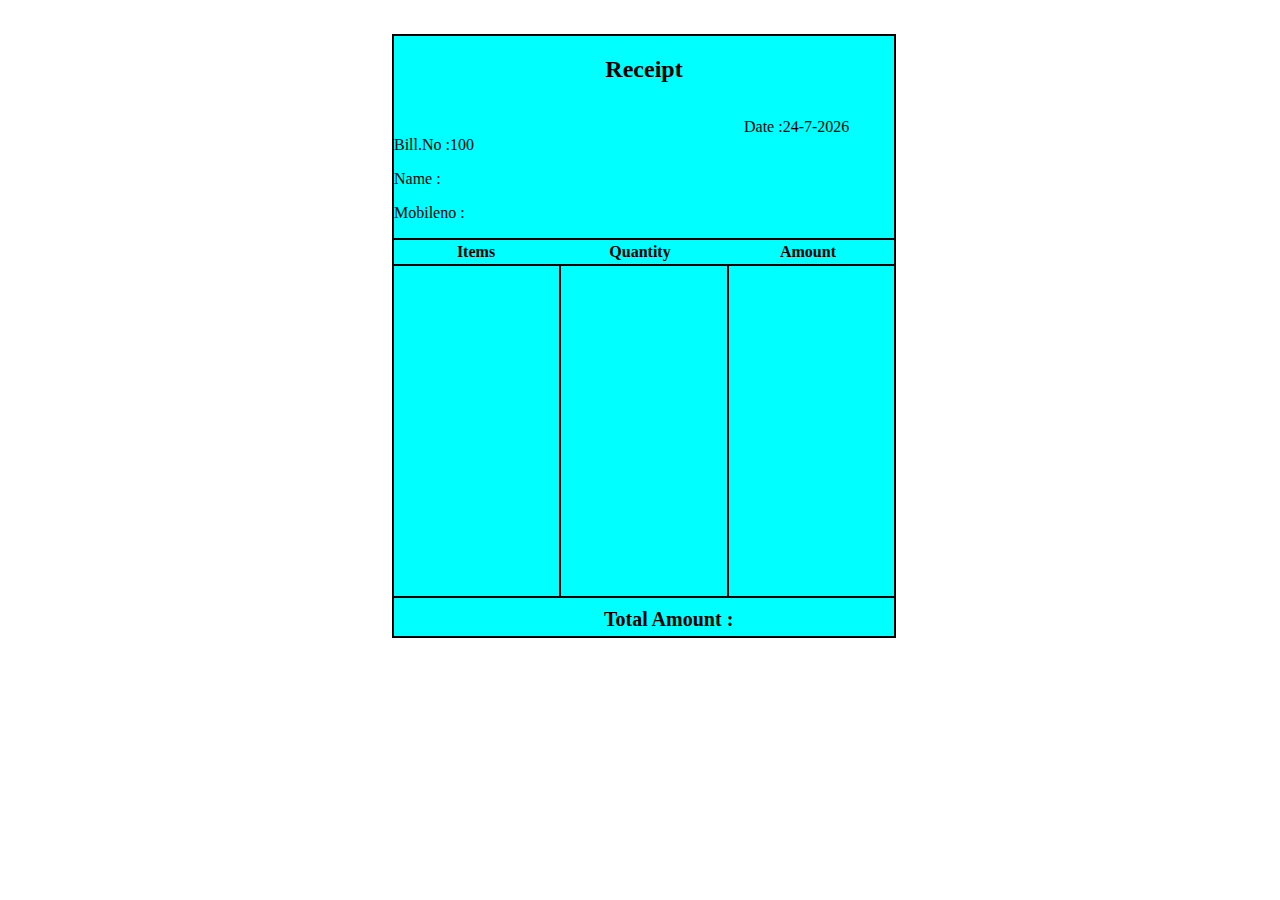
<file: cartbillpage.html>
<!DOCTYPE html>
<html lang="en">
<head>
    <meta charset="UTF-8">
    <meta name="viewport" content="width=device-width, initial-scale=1.0">
    <title>Billing</title>
    <link rel="stylesheet" href="./Billpage.css">
</head>
<body>
        <div id="main">
    <h2>Receipt</h2>

    <div id="header">

       <p id="date">Date :<span id="date1"></span></p><br>
       <p id="billno">Bill.No :<span id="bill1"></span></p>
       <p id="name">Name :<span id="third"></span></p>
       <p id="mblno">Mobileno :<span id="four"></span></p>

</div>

    <div id="title">
    

            <table id="heading">
                <tr>
                    <th style="width: 158px;">Items</th>
                    <th style="width: 162px;">Quantity</th>
                    <th>Amount</th>
                </tr>
            </table>
    </div>
<div id="body">
    
    <div id="items"></div>

    <div id="qty"></div>

    <div id="amount"></div>

</div>

<div id="footer">

    <p id="total">Total Amount   :<span id="totalamount"></span></p>
   

</div>



        
        </div>    

    

        <script src="./cartbillpage.js"></script>
</body>
</html>
</file>
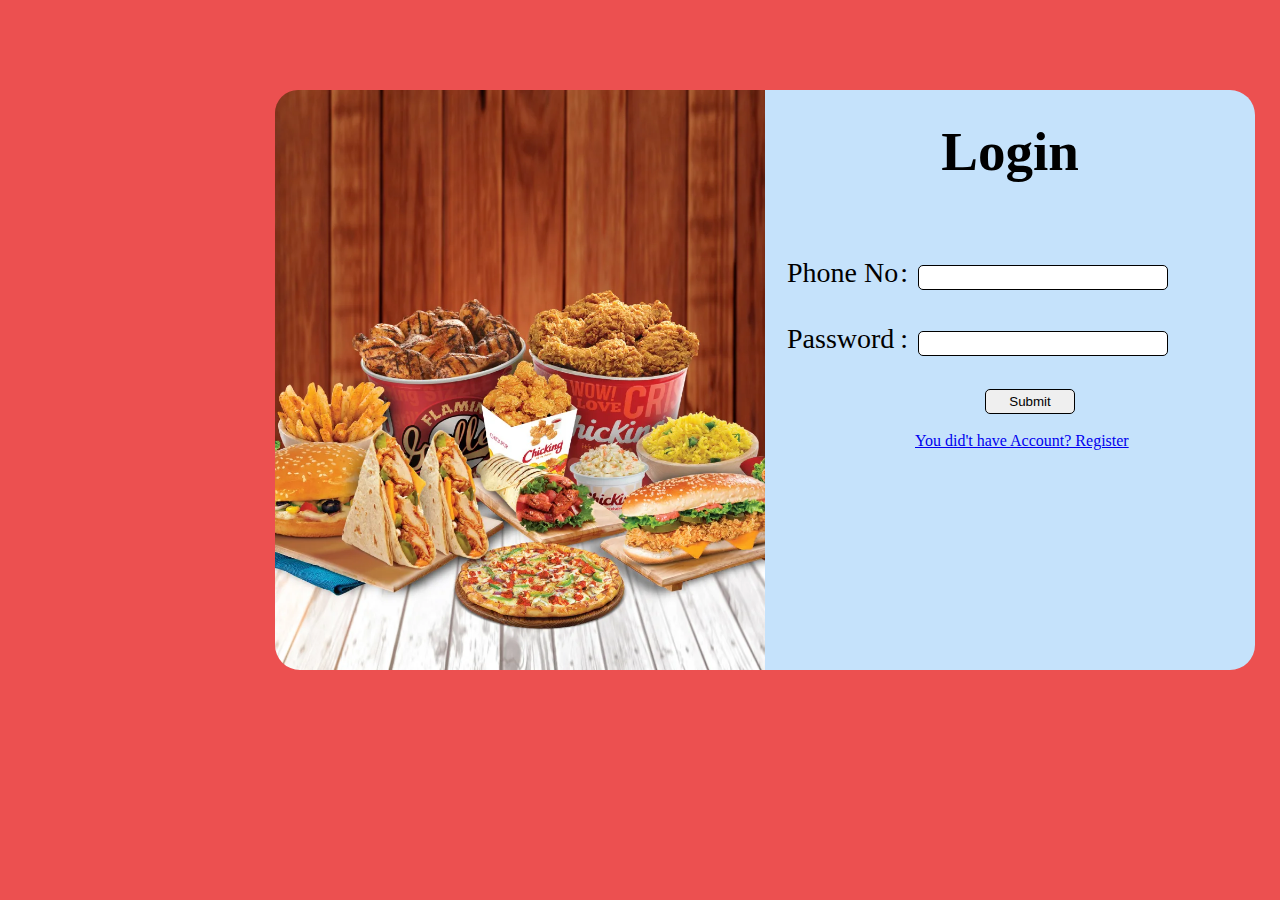
<file: Login.html>
<!DOCTYPE html>
<html lang="en">
<head>
    <meta charset="UTF-8">
    <meta http-equiv="X-UA-Compatible" content="IE=edge">
    <meta name="viewport" content="width=4, initial-scale=1.0">
    <title>Login</title>
    <link rel="stylesheet" href="Login.css">
</head>
<body >


                <div id="main">

                    <div id="first">
            
                        <img src="./regimg11.webp" alt="" height="580px" width="490px">
                    </div>
            
                    <div id="second">
                        
                        <form action="Login.php" method="post" onsubmit="return validation()" autocomplete="off">
                            <center><h2>Login</h2><br><br></center>
                            <table>
                             
                             
                             <tr>
                              <td><label for="phoneno">Phone No</label></td>
                              <td>:<input type="tel" name="phoneno" id="phoneno" required ></td>
                             </tr>
                              
                              <tr>
                                  <td><label for="password">Password</label></td>
                                  <td>:<input type="password" name="password" id="password" required></td>
                              </tr>
                              
                              </table>

                            
                              <button id="submit" onclick="getuser('phoneno')">Submit</button> <br><br>
                  
                                  <a href="./Register.html" id="reg">You did't have Account? Register</a>
                             
                                          
                          </form>
            
            
                    </div>
            
            
                </div>

               
        </form>
            
        </div>
      <script src="./Login.js">

      </script>  

      <script>

        function getuser(id){
            localStorage.setItem("userphone",document.getElementById(id).value);
        }
        
        
      </script>
        

</body>
</html>
</file>
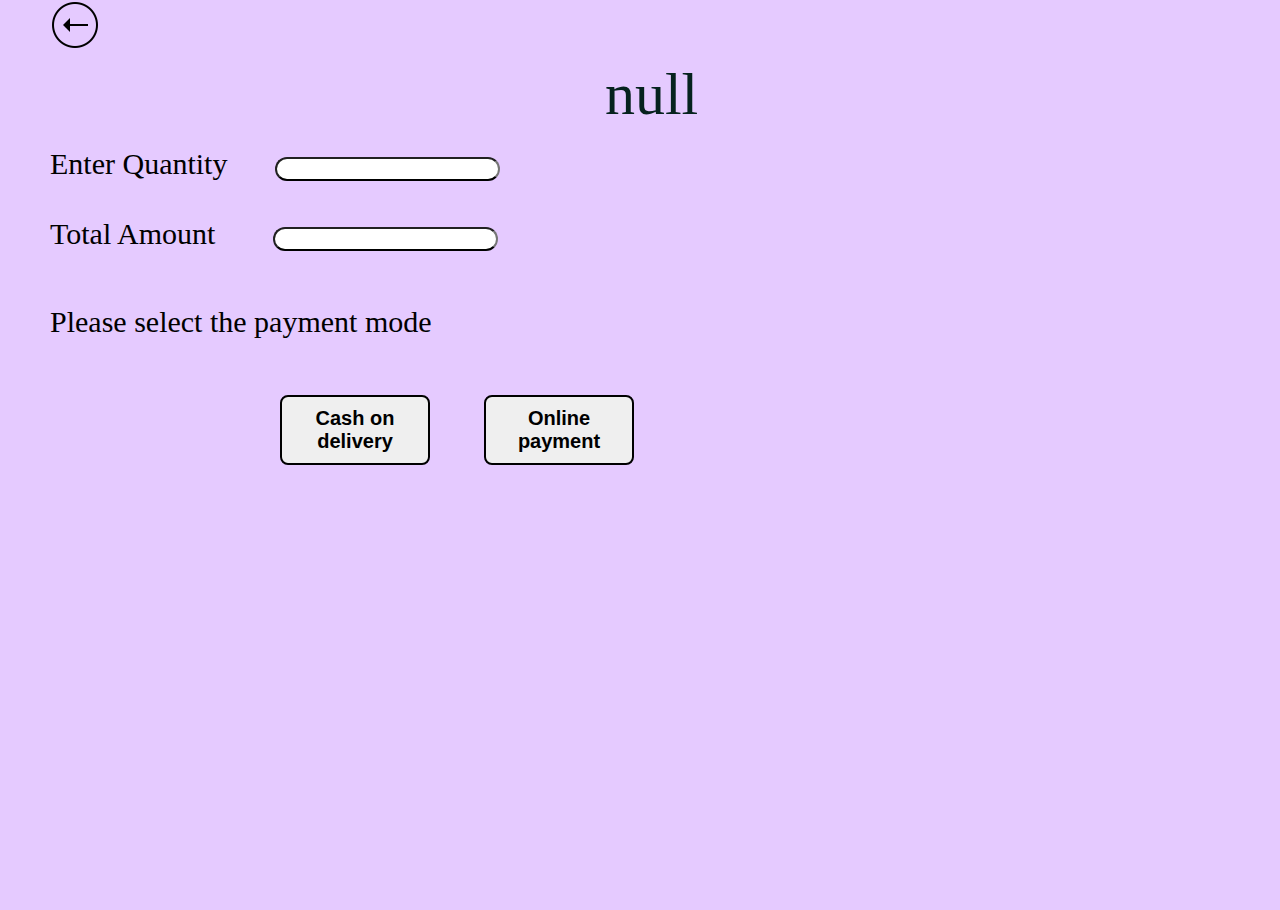
<file: OrderPage.html>
<!DOCTYPE html>
<html lang="en">
<head>
    <meta charset="UTF-8">
    <meta http-equiv="X-UA-Compatible" content="IE=edge">
    <meta name="viewport" content="width=device-width, initial-scale=1.0">
    <title>Order</title>
    <link rel="stylesheet" href="./OrderPage.css">

    <style>
        #onlinepayment,#cashondelivery{
            display: none;
        }

        #getotp1{
            display:none;
        }
         
        #bill{
            display: none;
        }
       
    </style>

</head>
<body>

    

    <div id="navbar">

        <section id="content">

        </section>

       <a href="./index.html"><img src="./icons8-go-back-50.png" alt=""></a>

    </div>

    


    <div id="maincontent" >

       
        
       <div id="maincontent1">
        


        <p id="food-name"></p><br>


    


        <label for="quantity">Enter Quantity </label>
        <input type="number" name="quantity" id="quantity" onchange="price()" >

        <p id="price"></p>
        
         <br><br><br>
        

        <label for="totalamount1">Total Amount </label>
        <input type="tel" name="" id="totalamount1" onchange="price()" readonly><br><br><br><br>


        <label for="">Please select the payment mode</label> <br><br><br>
        <button id="cash" >
            <a  onclick="one()">Cash on delivery</a>
        </button>

        <button id="upi">
            <a  onclick="two()" >Online payment</a>
        </button>

  
        <br><br><br><br>





       <div id="cashondelivery">
    

        <label for="mobileno">Enter Mobile No</label>
        <input type="tel" name="mobileno" id="mobileno" maxlength="10" readonly>

        <button id="sndotp">
            <a onclick="return mobilevalidation()">Get OTP</a>

        </button>
            <br><br><br>

        <label for="sysotp">Your OTP</label>
        <input type="tel" name="sysotp" id="sysotp" readonly> <br><br><br>
            

        <label for="enterotp">Enter The OTP</label>
        <input type="tel" name="enterotp" id="enterotp" placeholder="Enter the otp">

        <button id="verify">
            <a  onclick="billing('food-name'),billing1('quantity'),billing2('price'),billing3('totalamount1'),billing4('mobileno'),validation()">Verify</a>
        </button>
            <br><br>

            
        <h3 id="verifying" ></h3>
        <h3 id="success"></h3>
        <h3 id="thank"></h3>


       </div>







        <div id="onlinepayment">
            <label for="mobileno1">Enter Mobile No</label>
            <input type="tel" name="mobileno1" id="mobileno1" maxlength="10" readonly>
    

                <br><br><br>
            <label for="enteramount1">Enter The Amount</label>
            <input type="tel" name="enteramount1" id="enteramount1" placeholder="Enter the amount">
    
            <button id="pay1">
                <a onclick="pay1()">Pay</a>
            </button>

            <br><br><br>
            <button id="getotp1">
                <a onclick="otp1()">Get OTP</a>
    
            </button>


            <br><br><br><br>


            <label for="sysotp1">Your OTP</label>
            <input type="tel" name="sysotp1" id="sysotp1">
    
        
                <br><br><br>
            <label for="enterotp1">Enter The OTP</label>
            <input type="tel" name="enterotp1" id="enterotp1" placeholder="Enter the otp">
    
            <button id="verify1">
                <a onclick="billing('food-name'),billing1('quantity'),billing2('price'),billing3('totalamount1'),billing4('mobileno1'),validation1()">Verify</a>
            </button>
 

            <br><br>
            <h3 id="verifying1"></h3>
            <h3 id="success1"></h3>
            <h3 id="thank1"></h3>

            </div>



         </div>

     </div>
     

    

    <script src="./OrderPage.js"></script>

    <script>
        var name=localStorage.getItem("itemname");
        // alert(name);
        document.getElementById("food-name").innerHTML=name;


        var iprice=localStorage.getItem("itemsname");
        document.getElementById("price").innerHTML=iprice;


        //billing 

function billing(id){
    localStorage.setItem("billing",document.getElementById(id).textContent);
}

function billing1(id){
    localStorage.setItem("billing1",document.getElementById(id).value);

}

function billing2(id){
    localStorage.setItem("billing2",document.getElementById(id).textContent);

}
function billing3(id){
    localStorage.setItem("billing3",document.getElementById(id).value);

}

function billing4(id){
    localStorage.setItem("billing4",document.getElementById(id).value);
}

//mobilenumber
   var mobilenumber =localStorage.getItem("userphone");
   document.getElementById("mobileno").value=mobilenumber;
   document.getElementById("mobileno1").value=mobilenumber;

    </script>

    
    
</body>
</html>
</file>
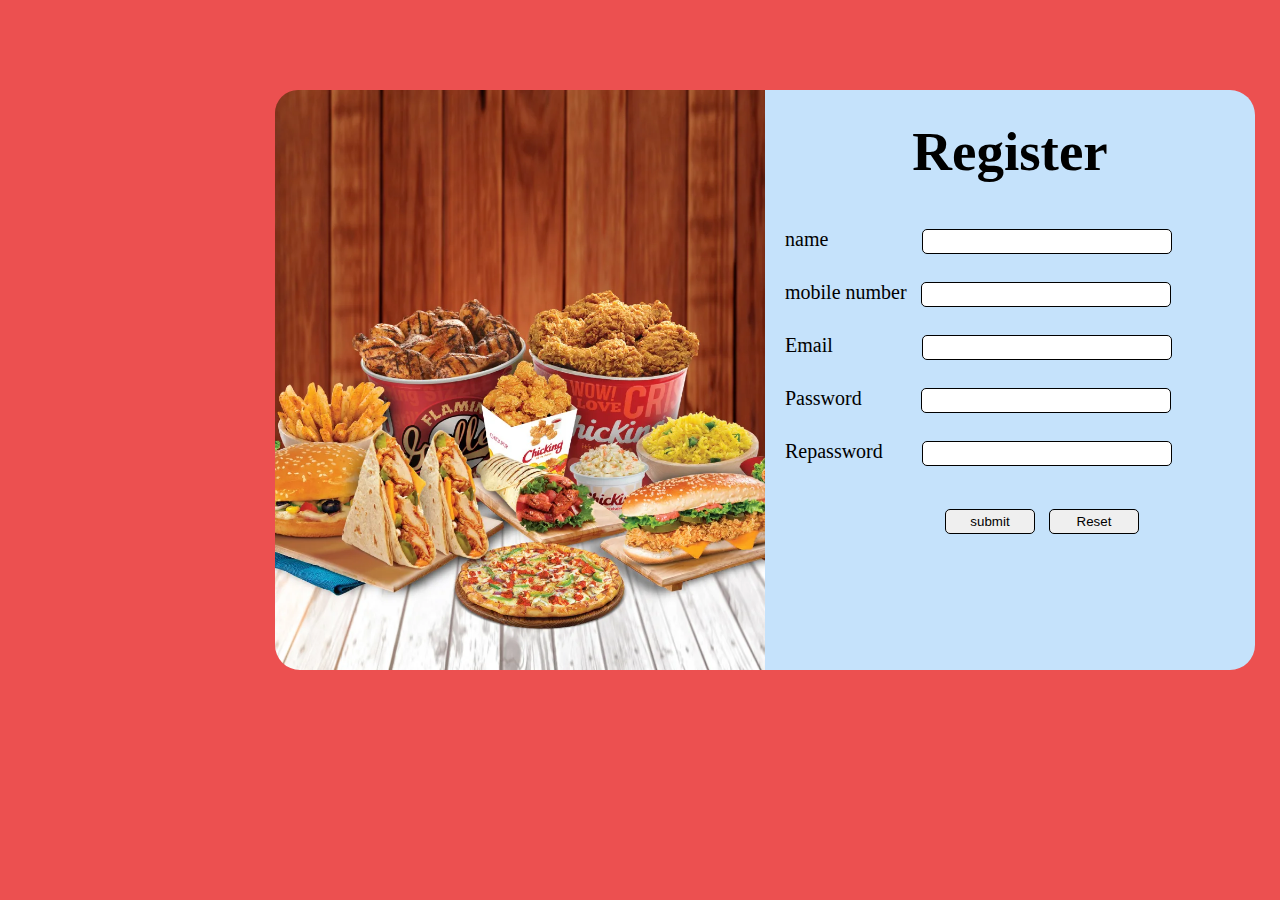
<file: Register.html>
<!DOCTYPE html>
<html lang="en">
<head>
    <meta charset="UTF-8">
    <meta name="viewport" content="width=device-width, initial-scale=1.0">
    <title>Register</title>
    <link rel="stylesheet" href="./Register.css">

</head>
<body>

    <div id="main">

        <div id="first">

            <img src="./regimg11.webp" alt=""  height="580px"  width="490px">
        </div>

        <div id="second">
            
            <form action="Register.php" method="post" onsubmit="return validation()" autocomplete="off">
                <center><h2>Register</h2><br><br></center>

                <label for="name">name</label>
                <input type="text" name="name" id="name" ><br><br>
                
                <label for="mobile">mobile number</label>
                <input type="tel" name="mobile" id="mobile" maxlength="10"> <br><br>
                
                <label for="mail">Email</label>
                <input type="email" name="mail" id="mail"> <br><br>
                
                <label for="pass">Password</label>
                <input type="password" name="pass" id="pass"> <br><br>
                
                <label for="repass">Repassword</label>
                <input type="password" name="repass" id="repass" > <br><br>
                

                <input type="submit" value="submit" id="submit">
                <input type="reset" value="Reset" id="reset">
                
                </form>
              
        </div>
    </div>
   <script src="./Register.js"></script>

</body>
</html>
</file>
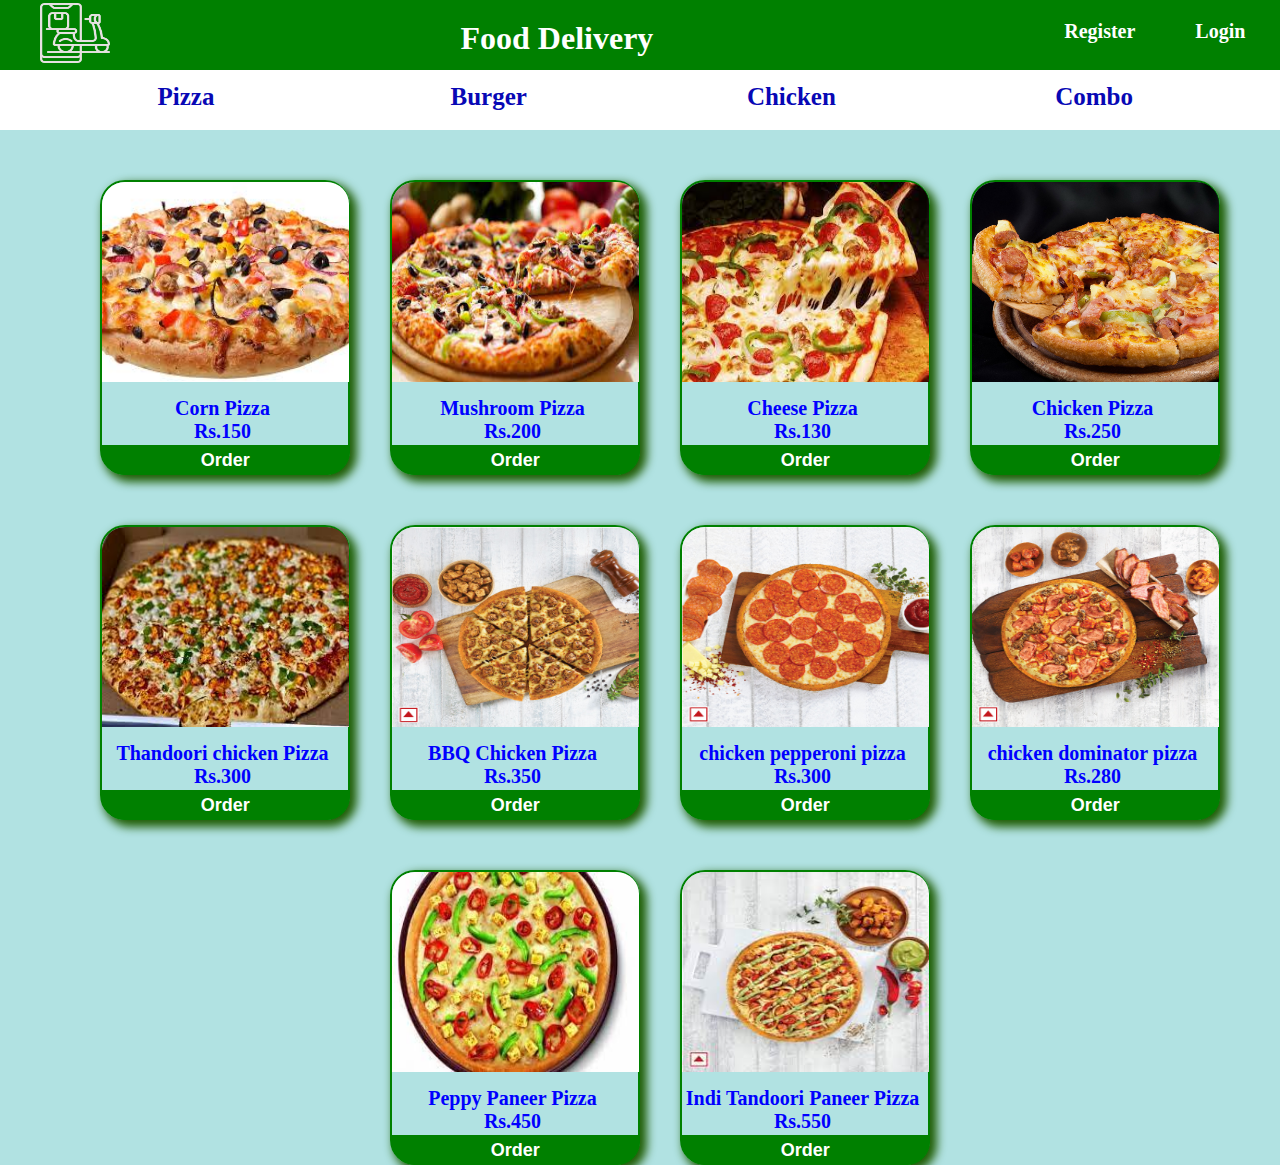
<file: Welcome.html>
<!DOCTYPE html>
<html lang="en">
<head>
    <meta charset="UTF-8">
    <meta http-equiv="X-UA-Compatible" content="IE=edge">
    <meta name="viewport" content="width=device-width, initial-scale=1.0">
    <title>welcome</title>
    <link rel="stylesheet" href="Welcome.css">
    

    <style>
        #orderplace1,#orderplace2,#orderplace3{
            display: none;
        }
        a{
            cursor: pointer;
        }
    </style>
</head>
<body>

   <!--header part  -->

    <div id="navbar">
        <section id="content"></section>
        <section id="content1">
            
            <a href="./Welcomepage.html"><img src="./smartphone (1).png" alt="" height="60px" width="70px"></a>

            <h1>Food Delivery</h1>
            <ul type="none">

                <li><a href="./Register.html">Register</a></li>
                 <li><a href="./Login.html">Login</a></li>

            </ul>
        </section>
        <section id="content2"></section>
    </div>


    <!-- navbar part -->

    <div id="navbar1">
        <div id="content3"></div>
        <nav id="content4">
        <div><a onclick="home()">Pizza</a></div>
        <div><a onclick="one()" >Burger</a></div>
        <div><a onclick="two()">Chicken</a></div>
        <div><a onclick="three()">Combo</a></div>
        </nav>
        <div id="content5"></div>
    </div>


    <!-- main content part -->

        <div id="orderplace">

    <section id="pizzacontent">

        <div class="pizzaitems">
            <div class="pizzaimg">
                <a href="./Login.html"><img src="./cornpizza.jpg" alt="" height="200px" width="247px"></a>
            </div>
            <div class="pricecontent">
                <h6>Corn Pizza</h6>
                <h6>Rs.150</h6>
            </div>
            <button>
            <a href="Login.html" class="orderbutton">Order</a>
            </button>
            
        </div>

        
        <div class="pizzaitems">
            <div class="pizzaimg">
                <a href="Login.html"><img src="./mushroompizza.jpg" alt="" height="200px" width="247px"></a>
            </div>
            <div class="pricecontent">
                <h6>Mushroom Pizza</h6>
                <h6>Rs.200</h6>
                </div>
                <button>
                <a href="Login.html" class="orderbutton">Order</a>
                </button>
        </div>
        <div class="pizzaitems">
            <div class="pizzaimg">
                <a href="Login.html"><img src="./cheesepizza.jpg" alt="" height="200px" width="247px"></a>
            </div>
            <div class="pricecontent">
            <h6>Cheese Pizza</h6>
            <h6>Rs.130</h6>
            </div>
            <button>
            <a href="Login.html" class="orderbutton">Order</a>
            </button>

            
        </div>
        <div class="pizzaitems">
            <div class="pizzaimg">
                <a href="Login.html"><img src="./chickenpizza.jpg" alt="" height="200px" width="247px"></a>
            </div>
            <div class="pricecontent">
                <h6>Chicken Pizza</h6>
                <h6>Rs.250</h6>
            </div>
            <button>
            <a href="Login.html" class="orderbutton">Order</a>
            </button>

            
        </div>
        <div class="pizzaitems">
            <div class="pizzaimg">
                <a href="Login.html"><img src="./thandoori pizza" alt="" height="200px" width="247px"></a>
            </div>
            <div class="pricecontent">
                <h6>Thandoori chicken Pizza</h6>
                <h6>Rs.300</h6>
            </div>
            <button>
            <a href="Login.html" class="orderbutton">Order</a>
            </button>

            
        </div>
        <div class="pizzaitems">
            <div class="pizzaimg">
                <a href="Login.html"><img src="./bbq chicken pizza.png" alt="" height="200px" width="247px"></a>
            </div>
            <div class="pricecontent">
                <h6>BBQ Chicken Pizza</h6>
                <h6>Rs.350</h6>
            </div>
            <button> 
            <a href="Login.html" class="orderbutton">Order</a>
            </button>

        
        </div>
        <div class="pizzaitems">
            <div class="pizzaimg">
                <a href="Login.html"><img src="./chicken pepperoni pizza.png" alt="" height="200px" width="247px"></a>
            </div>
            <div class="pricecontent">
                <h6>chicken pepperoni pizza</h6>
                <h6>Rs.300</h6>
            </div>
            <button>
            <a href="Login.html" class="orderbutton">Order</a>
            </button>

        
        </div>
        <div class="pizzaitems">
            <div class="pizzaimg">
                <a href="Login.html"><img src="./chicken dominator.png" alt="" height="200px" width="247px"></a>
            </div>
            <div class="pricecontent">
                <h6>chicken dominator pizza</h6>
                <h6>Rs.280</h6>
            </div>
            <button>
            <a href="Login.html" class="orderbutton">Order</a>
            </button>

            
        </div>

        <div class="pizzaitems">
            <div class="pizzaimg">
                <a href="Login.html"><img src="./Peppy Paneer Pizza.jpg" alt="" height="200px" width="247px"></a>
            </div>
            <div class="pricecontent">
                <h6>Peppy Paneer Pizza</h6>
                <h6>Rs.450</h6>
            </div>
            <button>
            <a href="Login.html" class="orderbutton">Order</a>
            </button>

        
        </div>
        <div class="pizzaitems">
            <div class="pizzaimg">
                <a href="Login.html"><img src="./Indi Tandoori Paneer Pizza.jpg" alt="" height="200px" width="247px"></a>
            </div>
            <div class="pricecontent">
                <h6>Indi Tandoori Paneer Pizza</h6>
                <h6>Rs.550</h6>
            </div>
            <button>
            <a href="Login.html" class="orderbutton">Order</a>
            </button>

            
        </div>
        
       
        
        
    </section>

    </div>

    <!--burgerstart-->

    <div id="orderplace1">

        <section id="pizzacontent">
    
            <div class="pizzaitems">
                <div class="pizzaimg">
                    <a href="Login.html"><img src="./vegburger.jpg" alt="" height="200px" width="245px"></a>
                </div>
                <div class="pricecontent">
                <h6>Veg Burger</h6>
                <h6>Rs.100</h6>
                </div>
                <button>
                <a href="" class="orderbutton">Order</a>
                </button>
                
            </div>
    
            
            <div class="pizzaitems">
                <div class="pizzaimg">
                    <a href="Login.html"><img src="./cheeseseburger.jpg" alt="" height="200px" width="246px"></a>
                </div>
                <div class="pricecontent">
                    <h6>Cheese Burger</h6>
                    <h6>Rs.120</h6>
                    </div>
                    <button>
                    <a href="Login.html" class="orderbutton">Order</a>
                    </button>
            </div>
            <div class="pizzaitems">
                <div class="pizzaimg">
                    <a href="Login.html"><img src="./doublechheseburger.jpg" alt="" height="200px" width="247px"></a>
                </div>
                <div class="pricecontent">
                <h6>Doublechhese Burger</h6>
                <h6>Rs.150</h6>
                </div>
                <button>
                <a href="Login.html" class="orderbutton">Order</a>
                </button>
    
                
            </div>
            <div class="pizzaitems">
                <div class="pizzaimg">
                    <a href="Login.html"><img src="./chickenburger.jpg" alt="" height="200px" width="246px"></a>
                </div>
                <div class="pricecontent">
                    <h6>Chicken Burger</h6>
                    <h6>Rs.200</h6>
                </div>
                <button>
                <a href="Login.html" class="orderbutton">Order</a>
                </button>
    
                
            </div>
            <div class="pizzaitems">
                <div class="pizzaimg">
                    <a href="Login.html"><img src="./friedchickenburger.jpg" alt="" height="200px" width="247px"></a>
                </div>
                <div class="pricecontent">
                    <h6>Fried chicken Burger</h6>
                    <h6>Rs.250</h6>
                </div>
                <button>
                <a href="Login.html" class="orderbutton">Order</a>
                </button>
    
                
            </div>
            <div class="pizzaitems">
                <div class="pizzaimg">
                    <a href="Login.html"><img src="./grilledchickenburger.jpg" alt="" height="200px" width="245px"></a>
                </div>
                <div class="pricecontent">
                    <h6>Grilledchicken Burger</h6>
                    <h6>Rs.320</h6>
                </div>
                <button>
                <a href="Login.html" class="orderbutton">Order</a>
                </button>
    
            
            </div>
            <div class="pizzaitems">
                <div class="pizzaimg">
                    <a href="Login.html"><img src="./bbqburger.jpg" alt="" height="200px" width="245px"></a>
                </div>
                <div class="pricecontent">
                    <h6>BBQ Burger</h6>
                    <h6>Rs.350</h6>
                </div>
                <button>
                <a href="Login.html" class="orderbutton">Order</a>
                </button>
    
            
            </div>
            <div class="pizzaitems">
                <div class="pizzaimg">
                    <a href="Login.html"><img src="./zingerchickenburger.jpg" alt="" height="200px" width="245px"></a>
                </div>
                <div class="pricecontent">
                    <h6>Zinger Chicken Burger</h6>
                    <h6>Rs.380</h6>
                </div>
                <button>
                <a href="Login.html" class="orderbutton">Order</a>
                </button>
    
                
            </div>
    
            <div class="pizzaitems">
                <div class="pizzaimg">
                    <a href="Login.html"><img src="./pannerbuger.png" alt="" height="200px" width="245px"></a>
                </div>
                <div class="pricecontent">
                    <h6>Panner Buger</h6>
                    <h6>Rs.190</h6>
                </div>
                <button>
                <a href="Login.html" class="orderbutton">Order</a>
                </button>
    
            
            </div>
            <div class="pizzaitems">
                <div class="pizzaimg">
                    <a href="Login.html"><img src="./crispy chickenburger.jpg" alt="" height="200px" width="245px"></a>
                </div>
                <div class="pricecontent">
                    <h6>Crispy Chicken Burger</h6>
                    <h6>Rs.220</h6>
                </div>
                <button>
                <a href="Login.html" class="orderbutton">Order</a>
                </button>
    
                
            </div>
            
           
            
            
        </section>
    
        </div>

        <!--chickenstart-->

        <div id="orderplace2">

            <section id="pizzacontent">
        
                <div class="pizzaitems">
                    <div class="pizzaimg">
                        <a href="Login.html"><img src="./chickenwings.jpg" alt="" height="200px" width="245px"></a>
                    </div>
                    <div class="pricecontent">
                    <h6>Chicken Wings 3pcs</h6>
                    <h6>Rs.100</h6>
                    </div>
                    <button>
                    <a href="Login.html" class="orderbutton">Order</a>
                    </button>
                    
                </div>
        
                
                <div class="pizzaitems">
                    <div class="pizzaimg">
                        <a href="Login.html"><img src="./chickenstrips.jpg" alt="" height="200px" width="246px"></a>
                    </div>
                    <div class="pricecontent">
                        <h6>Chicken Strips 3pcs</h6>
                        <h6>Rs.130</h6>
                        </div>
                        <button>
                        <a href="Login.html" class="orderbutton">Order</a>
                        </button>
                </div>
                <div class="pizzaitems">
                    <div class="pizzaimg">
                        <a href="Login.html"><img src="./chicken1pcs.jpg" alt="" height="200px" width="247px"></a>
                    </div>
                    <div class="pricecontent">
                    <h6>KFC Chicken 1pcs</h6>
                    <h6>Rs.110</h6>
                    </div>
                    <button>
                    <a href="Login.html" class="orderbutton">Order</a>
                    </button>
        
                    
                </div>
                <div class="pizzaitems">
                    <div class="pizzaimg">
                        <a href="Login.html"><img src="./chicken3pcs.jpg" alt="" height="200px" width="246px"></a>
                    </div>
                    <div class="pricecontent">
                        <h6>KFC Chicken 3Pcs</h6>
                        <h6>Rs.220</h6>
                    </div>
                    <button>
                    <a href="Login.html" class="orderbutton">Order</a>
                    </button>
        
                    
                </div>
                <div class="pizzaitems">
                    <div class="pizzaimg">
                        <a href="Login.html"><img src="./chicken6pcs.jpg" alt="" height="200px" width="247px"></a>
                    </div>
                    <div class="pricecontent">
                        <h6>KFC Chicken 6Pcs</h6>
                        <h6>Rs.400</h6>
                    </div>
                    <button>
                    <a href="Login.html" class="orderbutton">Order</a>
                    </button>
        
                    
                </div>
                <div class="pizzaitems">
                    <div class="pizzaimg">
                        <a href="Login.html"><img src="./bucketchicken.jpg" alt="" height="200px" width="245px"></a>
                    </div>
                    <div class="pricecontent">
                        <h6>Bucket Chicken</h6>
                        <h6>Rs.550</h6>
                    </div>
                    <button>
                    <a href="Login.html" class="orderbutton">Order</a>
                    </button>
        
                
                </div>
                <div class="pizzaitems">
                    <div class="pizzaimg">
                        <a href="Login.html"><img src="./chickenballs.jpg" alt="" height="200px" width="245px"></a>
                    </div>
                    <div class="pricecontent">
                        <h6>chicken Balls 4pcs</h6>
                        <h6>Rs.60</h6>
                    </div>
                    <button>
                    <a href="Login.html" class="orderbutton">Order</a>
                    </button>
        
                
                </div>
                <div class="pizzaitems">
                    <div class="pizzaimg">
                        <a href="Login.html"><img src="./chockennugets.jpg" alt="" height="200px" width="245px"></a>
                    </div>
                    <div class="pricecontent">
                        <h6>Chicken Nuggets 6pcs</h6>
                        <h6>Rs.120</h6>
                    </div>
                    <button>
                    <a href="Login.html" class="orderbutton">Order</a>
                    </button>
        
                    
                </div>
        
                <div class="pizzaitems">
                    <div class="pizzaimg">
                        <a href="Login.html"><img src="./chicken12pcs.jpg" alt="" height="200px" width="245px"></a>
                    </div>
                    <div class="pricecontent">
                        <h6>Chicken 12Pcs</h6>
                        <h6>Rs.750</h6>
                    </div>
                    <button>
                    <a href="Login.html" class="orderbutton">Order</a>
                    </button>
        
                
                </div>
                <div class="pizzaitems">
                    <div class="pizzaimg">
                        <a href="Login.html"><img src="./chickenperiperi.jpg" alt="" height="200px" width="245px"></a>
                    </div>
                    <div class="pricecontent">
                        <h6>Chicken Peri Peri</h6>
                        <h6>Rs.550</h6>
                    </div>
                    <button>
                    <a href="Login.html" class="orderbutton">Order</a>
                    </button>
        
                    
                </div>
                
               
                
                
            </section>
        
            </div>

            <!--combostart-->

            <div id="orderplace3">

                <section id="pizzacontent">
            
                    <div class="pizzaitems">
                        <div class="pizzaimg">
                            <a href="Login.html"><img src="./combopic.jpg" alt="" height="200px" width="245px"></a>
                        </div>
                        <div class="pricecontent">
                        <h6>Chicken Buger Combo</h6>
                        <h6>Rs.250</h6>
                        </div>
                        <button>
                        <a href="Login.html" class="orderbutton">Order</a>
                        </button>
                        
                    </div>
            
                    
                    <div class="pizzaitems">
                        <div class="pizzaimg">
                            <a href="Login.html"><img src="./vegburgercombo.png" alt="" height="200px" width="246px"></a>
                        </div>
                        <div class="pricecontent">
                            <h6>Veg Burger Combo</h6>
                            <h6>Rs.150</h6>
                            </div>
                            <button>
                            <a href="Login.html" class="orderbutton">Order</a>
                            </button>
                    </div>
                    <div class="pizzaitems">
                        <div class="pizzaimg">
                            <a href="Login.html"><img src="./burgerandpizzacombo1.png" alt="" height="200px" width="247px"></a>
                        </div>
                        <div class="pricecontent">
                        <h6>Burger&Pizza Combo</h6>
                        <h6>Rs.300</h6>
                        </div>
                        <button>
                        <a href="Login.html" class="orderbutton">Order</a>
                        </button>
            
                        
                    </div>
                    <div class="pizzaitems">
                        <div class="pizzaimg">
                            <a href="Login.html"><img src="./vegpizzacombo.jpg" alt="" height="200px" width="246px"></a>
                        </div>
                        <div class="pricecontent">
                            <h6>Veg pizza Combo</h6>
                            <h6>Rs.180</h6>
                        </div>
                        <button>
                        <a href="Login.html" class="orderbutton">Order</a>
                        </button>
            
                        
                    </div>
                    <div class="pizzaitems">
                        <div class="pizzaimg">
                            <a href="Login.html"><img src="./chickenpizzacombo.jpg" alt="" height="200px" width="247px"></a>
                        </div>
                        <div class="pricecontent">
                            <h6>Chicken pizz combo</h6>
                            <h6>Rs.250</h6>
                        </div>
                        <button>
                        <a href="Login.html" class="orderbutton">Order</a>
                        </button>
            
                        
                    </div>
                    <div class="pizzaitems">
                        <div class="pizzaimg">
                            <a href="Login.html"><img src="./twochickenpizza.jpg" alt="" height="200px" width="245px"></a>
                        </div>
                        <div class="pricecontent">
                            <h6>Two Chicken Pizza</h6>
                            <h6>Rs.350</h6>
                        </div>
                        <button>
                        <a href="Login.html" class="orderbutton">Order</a>
                        </button>
            
                    
                    </div>
                    <div class="pizzaitems">
                        <div class="pizzaimg">
                            <a href="Login.html"><img src="./chickenwithcoke.jpg" alt="" height="200px" width="245px"></a>
                        </div>
                        <div class="pricecontent">
                            <h6>Chicken 3pcs Combo</h6>
                            <h6>Rs.250</h6>
                        </div>
                        <button>
                        <a href="Login.html" class="orderbutton">Order</a>
                        </button>
            
                    
                    </div>
                    <div class="pizzaitems">
                        <div class="pizzaimg">
                            <a href="Login.html"><img src="./chickenwithrice.jpg" alt="" height="200px" width="245px"></a>
                        </div>
                        <div class="pricecontent">
                            <h6>Chicken&Rice combo</h6>
                            <h6>Rs.300</h6>
                        </div>
                        <button>
                        <a href="Login.html" class="orderbutton">Order</a>
                        </button>
            
                        
                    </div>
            
                    <div class="pizzaitems">
                        <div class="pizzaimg">
                            <a href="Login.html"><img src="./chickenwithburger.jpg" alt="" height="200px" width="245px"></a>
                        </div>
                        <div class="pricecontent">
                            <h6>Chicken&birger combo</h6>
                            <h6>Rs.550</h6>
                        </div>
                        <button>
                        <a href="Login.html" class="orderbutton">Order</a>
                        </button>
            
                    
                    </div>
                    <div class="pizzaitems">
                        <div class="pizzaimg">
                            <a href="Login.html"><img src="./familychicken.jpg" alt="" height="200px" width="245px"></a>
                        </div>
                        <div class="pricecontent">
                            <h6>Family pack</h6>
                            <h6>Rs.700</h6>
                        </div>
                        <button>
                        <a href="Login.html" class="orderbutton">Order</a>
                        </button>
            
                        
                    </div>
                    
                   
                    
                    
                </section>
            
                </div>

<script>

      function one(){
        document.getElementById("orderplace").style.display="none";
        document.getElementById("orderplace3").style.display="none";
        document.getElementById("orderplace2").style.display="none";
        document.getElementById("orderplace1").style.display="flex";
      }
      function home(){
        document.getElementById("orderplace1").style.display="none";
        document.getElementById("orderplace3").style.display="none";
        document.getElementById("orderplace2").style.display="none";
        document.getElementById("orderplace").style.display="flex";
      }
      function two(){
        document.getElementById("orderplace").style.display="none";
        document.getElementById("orderplace3").style.display="none";
        document.getElementById("orderplace1").style.display="none";
        document.getElementById("orderplace2").style.display="flex";
      } 
      function three(){
        document.getElementById("orderplace").style.display="none";
        document.getElementById("orderplace1").style.display="none";
        document.getElementById("orderplace2").style.display="none";
        document.getElementById("orderplace3").style.display="flex";
      }     

</script>




</body>
</html>
</file>
<file: Billpage.css>
#main{
    height: 600px;
    width: 500px;
    border: 2px solid black;
    background-color:aqua;
    position: absolute;
    margin-left:30%;
    margin-top: 2%;
}

h2{
    text-align: center;
}


#date{
    position: absolute;
    margin-left: 350px;
}

#heading{
    border: 2px solid black;
    border-bottom: none;
    border-left: none;
    border-right: none;
    width: 500px;
    

}


#body{
        display: flex;
        justify-content: space-evenly;
}


#items{
    height: 330px;
    width: 180px;
    border: 2px solid black;
    background-color:aqua;    
    border-left: none;
    text-align: center;
    font-size: 20px;
    font-weight: bold;
    

}

#qty{

    height: 330px;
    width: 180px;
    border: 2px solid black;
    border-left: none;
    background-color: aqua; 
    text-align: center;
    font-size: 20px;
    font-weight: bold;

    
}

#amount{
    height: 330px;
    width: 180px;
    border: 2px solid black;
    border-left: none;
    border-right: none;
    background-color: aqua; 
    text-align: center;
    font-size: 20px;
    font-weight: bold;
}


#total{
    margin-top: 10px;
    margin-left: 210px;
    font-size: 20px;
    font-weight: bold;
}

#totalamount{
    margin-left: 70px;
    font-weight: bold;
}
</file>
<file: Login.css>
/* *{
    box-sizing: border-box;
    padding: 0px;
    margin: 0px;
}


body{
  
    display: flex;
    justify-content: center;
    padding-top: 293px;
    padding-left: 15px;
    background-image: url("./regimg.jpg" );
    background-repeat: no-repeat;
    background-size: cover;

}

#register{
    height: 475px;
    width: 640px;
    border: 2px solid black;
    border: none; 
    border-radius: 5px; 
    background-color: #058D22;
    
    
}

h2{
    margin-top: 10px;
    color: white;
}

table{
    color: white;
    padding-left: 60px;
    line-height: 2.3;
    font-size: 35px;
    
}

input{
    margin-left: 10px;
    border: none;
    height: 25px;
    width: 250px;
    border: 1px solid black;
    text-decoration: none;
    border-radius: 5px;
}

#forget {
    color: white;
    margin-left: 380px;
    font-size: 20px;
}

#submit{
    margin-top: 15px;
    margin-left: 290px;
    border: none;
    height: 25px;
    width: 90px;
    border: 1px solid black;
    border-radius: 5px;

}
button a{
    text-decoration: none;
    color: black;

}


#reg{
    margin-left: 220px;
    color: white;

}


 */



 


*{
    box-sizing: border-box;
    padding: 0px;
    margin: 0px;
}

body{
    background-color: rgb(236, 80, 80);
    position: absolute;
    display: flex;  
}
#main{
    height: 750px;
    width: 1100px;
    border: 2px solid black;
    border: none;
    border-radius: 25px; 
    margin-left: 25%; 
    margin-top: 90px; 
    display: flex;  

}

#first{

    height: 580px;
    width: 490px;
    border: 2px solid black; 
    border: none;

}
img{
    border-radius: 23px 0px 0px 25px;

}

#second{
    
        height: 580px;
        width: 490px;
        border: 2px solid black;
        border-radius: 0px 25px 25px 0px;
        border: none;
        background-color: rgb(197, 226, 251);
}

h2{
    margin-top: 30px;
    font-size: 55px;
    color:black;
}

label{
    color: black;
}

table{
    color: black;
    padding-left: 20px;
    margin-top: 10px;
    padding-top: 10px;
    line-height: 2.3;
    font-size: 28px;
    
}

input{
    margin-left: 10px;
    border: none;
    height: 25px;
    width: 250px;
    border: 1px solid black;
    text-decoration: none;
    border-radius: 5px;
}

#forget {

    margin-left: 320px;
    font-size: 20px;
}

#submit{
    margin-top: 15px;
    margin-left: 220px;
    border: none;
    height: 25px;
    width: 90px;
    border: 1px solid black;
    border-radius: 5px;

}
button a{
    text-decoration: none;
    color: black;

}


#reg{
    margin-left: 150px;

}
</file>
<file: OrderPage.css>
*{
    box-sizing: border-box;
    padding: 0px;
    margin: 0px;
}
body{
    background-color: rgb(229, 202, 255);
}
label{
    font-size: 12px;
}

#navbar{
    height: 60px;
    width: 100%;
    border: 2px solid black;
    border: none;
    display: flex;
}

#navbar #content{
    height: 60px;
    width: 50px;
    border: 2px solid red;
    border: none;
}

#maincontent{
    height: 850px;
    width: 100%;
    border: 2px solid red; 
    border: none;  
}

#maincontent1{
    height: 850px;
    width: 94%;
    border: 2px solid rgb(67, 106, 248);
    border: none;
    margin-left: 50px;  
}


#maincontent p{
    text-align: center;
    font-size: 60px;
    color: rgb(6, 34, 30);   
}

#maincontent1 label{
    font-size: 30px;
}


#maincontent1 #quantity{
    font-size: 17px;
    margin-left: 40px;
    text-align: center;
    border-bottom: 2px solid black;
    border-radius: 25px;
}


#maincontent1 #totalamount1{
   margin-left: 50px;
   border-bottom: 2px solid black;
   border-radius: 25px;
   text-align: center;
   font-size: 17px;
    
}





#maincontent1 #cash{
    height: 70px;
    width: 150px;
    margin-left: 230px;
    border: 2px solid black;
    border-radius: 8px;
}

#maincontent1 a{
    text-decoration: none;
    font-size: 20px;
    font-weight: bold;
}

#maincontent1 #upi{
    margin-top: 20px;
    height: 70px;
    width: 150px;
    margin-left: 50px;
    border: 2px solid black;
    border-radius: 8px;
}

#maincontent1 a{
    text-decoration: none;
    font-size: 20px;
    font-weight: bold;
}


#maincontent1 #cashondelivery{
    border: 2px solid black;
    border: none;
}


#maincontent #sndotp{
    width: 90px;
    border-color: black;
    border-radius: 8px;

}

#maincontent1 #mobileno{
    font-size: 17px;
    margin-left: 20px;
    text-align: center;
    border-radius: 25px;
    border-bottom: 2px solid black;
}

#maincontent1 #sysotp{
    font-size: 17px;
    margin-left: 100px;
    text-align: center;
    border-radius: 25px;
    border-bottom: 2px solid black;

}

#maincontent1 #enterotp{
    font-size: 17px;
    margin-left: 40px;
    text-align: center;
    border-radius: 25px;
    border-bottom: 2px solid black;
}

#maincontent #verify{
    width: 90px;
    border-color: black;
    border-radius: 8px;
}



#maincontent1 #onlinepayment{
    margin-top: 25px;
    border: 2px solid black;
    border: none;
}


#maincontent #sndotp1{
    width: 90px;
    border-color: black;
    border-radius: 8px;

}

#maincontent1 #mobileno1{
    font-size: 17px;
    margin-left: 40px;
    text-align: center;
    border-radius: 25px;
    border-bottom: 2px solid black;
}

#maincontent1 #enteramount1{
    font-size: 17px;
    margin-left: 20px;
    text-align: center;
    border-radius: 25px;
    border-bottom: 2px solid black;

}

#maincontent1 #pay1{
    width: 90px;
    border-color: black;
    border-radius: 8px;

}

#maincontent1 #getotp1{
    width: 90px;
    border-color: black;
    border-radius: 8px;
    margin-left: 280px;

}

#maincontent1 #sysotp1{
    font-size: 17px;
    margin-left: 125px;
    text-align: center;
    border-radius: 25px;
    border-bottom: 2px solid black;

}

#maincontent1 #enterotp1{
    font-size: 17px;
    margin-left: 65px;
    text-align: center;
    border-radius: 25px;
    border-bottom: 2px solid black;
}

#maincontent #verify1{
    width: 90px;
    border-color: black;
    border-radius: 8px;
}

#maincontent1 h3{
    margin-top: 50px;
    margin-left: 70px;
}



#maincontent #heading{
    display: flex;
    justify-content: space-evenly;
}

#name{
    margin-left: 50px;
}

#qty{
    margin-left: 100px;
}

#price{
    margin-left: 60px;
}

#price{
    display: none;
}
</file>
<file: Register.css>
*{
    box-sizing: border-box;
    padding: 0px;
    margin: 0px;
}

body{
    background-color: rgb(236, 80, 80);
    position: absolute;
    display: flex;  
}
#main{
    height: 750px;
    width: 1100px;
    border: 2px solid black;
    border: none;
    border-radius: 25px; 
    margin-left: 25%; 
    margin-top: 90px; 
    display: flex;  

}

#first{

    height: 580px;
    width: 490px;
    border: 2px solid black; 
    border: none;

}
img{
    border-radius: 23px 0px 0px 25px;

}

#second{
    
        height: 580px;
        width: 490px;
        border: 2px solid black;
        border-radius: 0px 25px 25px 0px;
        border: none;
        background-color: rgb(197, 226, 251);
}

h2{
    margin-top: 30px;
    font-size: 55px;
    color:black;
}

label{
    color: black;
    margin-left: 20px;
    font-size: 20px;
}


input{
    border: none;
    height: 25px;
    width: 250px;
    border: 1px solid black;
    text-decoration: none;
    border-radius: 5px;
    margin-top: 10px;
    
}

#name{
    margin-left: 90px;
}

#mobile{
    margin-left: 10px;
}

#mail{
    margin-left: 85px;
}

#pass{
    margin-left: 55px;
}

#repass{
    margin-left: 35px;
}


#submit{
    margin-top: 25px;
    margin-left: 180px;
    border: none;
    height: 25px;
    width: 90px;
    border: 1px solid black;
    border-radius: 5px;

}

#reset{
    margin-top: 25px;
    margin-left: 10px;
    border: none;
    height: 25px;
    width: 90px;
    border: 1px solid black;
    border-radius: 5px;

}

#button{
    margin-left: 230px;
}
</file>
<file: Welcome.css>
*{
    box-sizing: border-box;
    padding: 0px;
    margin: 0px;

}



#navbar{
    height: 70px;
    width: 100%;
    border: 2px solid black;
    border: none;
    display: flex;
    justify-content: space-between;
    background-color: green;
}

#content{
    height: 70px;
    width: 50px;
    border: 2px solid white;
    border: none;
}

#content1{
    height: 70px;
    width: 1750px;
    border: 2px solid white; 
    border: none;
    display: flex;
    justify-content: space-between;   
}

#content1 img{
    margin-top: 3px;
    margin-left: 5px;    
}


#content1 h1{
    color: white;
    margin-top: 20px;
}

#content1 ul{
    text-decoration: none;
    display: flex;
    margin-top: 20px;
}

#content1 li a{
    
    padding-left: 60px;
    text-decoration: none;
    color: white;
    font-size: 20px;
    font-weight: bold;
}

#content1 a:hover{
    color: black;
}

#content2{
    height: 70px;
    width: 50px;
    border: 2px solid white;  
    border: none;
    
}


#navbar1{

    height: 60px;
    width: 100%;
    border: 2px solid black;
    border: none;
    display: flex;
    justify-content: space-between;

}


#content3{
    height: 60px;
    width: 50px;
    border: 2px solid white; 
    border: none;

}

#content4{
     margin-top: -3px;
    height: 60px;
    width: 1750px;
    border: 2px solid black; 
    border: none;
    display: flex;
    justify-content: space-around;
}

#content4 a{
    height: 60px;
    width: 100px;
    border: 2px solid rgb(212, 0, 255);
    border: none;
    text-decoration: none;
    text-align: center;
    font-size: 25px;
    color: rgb(8, 8, 181);
    font-weight: bolder;
    display: flex;
    align-items: center;
    justify-content: center;
}

#content5{
    height: 60px;
    width: 50px;
    border: 2px solid white; 
    border: none;

}







#orderplace{
    height: inherit;
    width: 100%;
    border: 2px solid black;
    border: none;
    
}

#cart{
    text-align: center;
    width: 100px;
    margin-left: 20px;
    border-radius: 5px;
    border-width: 1px;

}

#cartsubmit{
    width: 50px;
    border-width: 1px;
    border-radius: 5px;
}


#pizzacontent{
    height: auto;
    width: 100%;
    border: 2px solid red;
    border: none;
    background-color: rgb(177, 226, 226);
    display: flex;
    justify-content: center;
    flex-wrap: wrap;
    
}


.pizzaitems{
    height: 295px;
    width: 250px;
    border: 2px solid green;
    margin-top: 50px;
    margin-left: 40px;  
    border-radius: 25px 25px;
    box-shadow: 5px 5px 10px 2px rgb(32, 94, 5) ;

}
#pizzacontent .pizzaimg{
    height: 210px;
    width: 250px;
    border: 1px solid black;
    border: none;
    margin-top: 15px;
    margin-left: px;

}

#pizzacontent .pizzaimg img{
    margin-top: -15px;
    border-radius: 23px 22px 0px 0px;

}

.pricecontent{
    margin-top: -10px;
    margin-left: 50px;
    color: blue;

}

h6{
    font-size: 20px;
    text-align: center;
    margin-left: -55px;
}

button{
    height: 30px;
    width: 249px;
    border: 1px solid green;
    background-color: green;
    margin-top: 2px;
    margin-left: -1.3px;
    border-radius: 0px 0px 23px 24px;

}

button a{
    color: white;
    text-decoration: none;
    font-weight: bold;
    font-size: 18px;
}
</file>
